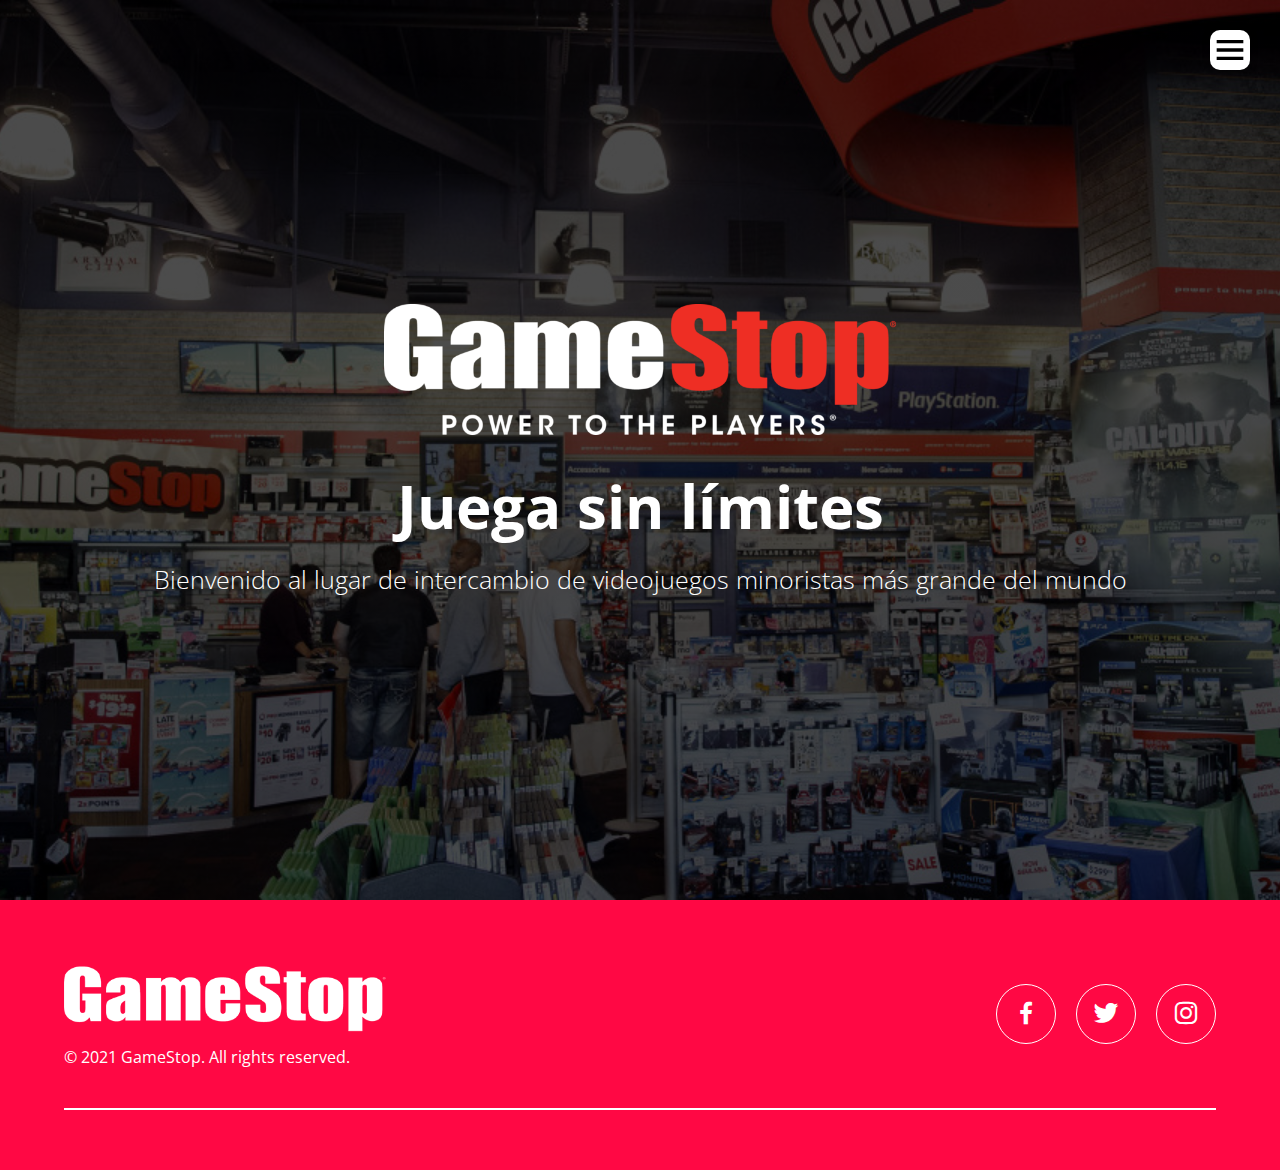
<file: index.html>
<!DOCTYPE html>
<html lang="en">
<head>
    <meta charset="UTF-8">
    <meta http-equiv="X-UA-Compatible" content="IE=edge">
    <meta name="viewport" content="width=device-width, initial-scale=1.0">
    <title>GameStop | Inicio</title>
    <link rel="stylesheet" href="./css/estilos.css">
    <link rel="icon" href="./img/symbol.png">
    <link href='https://unpkg.com/boxicons@2.0.7/css/boxicons.min.css' rel='stylesheet'>
    <link href="https://fonts.googleapis.com/css2?family=Open+Sans:wght@300;400;700&display=swap" rel="stylesheet">
</head>
<body>
    <header class="header" id="inicio">
        <img src="img/hamburguesa.svg" alt="" class="hamburger">
        <nav class="menu-navegacion">
            <a href="#inicio">Inicio</a>
            <a href="servicio.html">Servicio</a>
            <a href="portafolio.html">Nuestros productos</a>
            <a href="expertos.html">Expertos</a>
            <a href="nosotros.html">Sobre nosotros</a>
            <a href="suscripcion.html">Suscripción</a>
            <a href="#contacto">Redes Sociales</a>
        </nav>
        <div class="#contenedor head">
            <img src="img/whiteredlogo.png" alt="">
            <h1 class = "titulo"></h1>
            <h1 class = "titulo">Juega sin límites</h1>
            <p class="copy">Bienvenido al lugar de intercambio de videojuegos minoristas más grande del mundo</p>
        </div>
    </header>
    <main>
    </main>
    <footer id="contacto">
        <div class="contenedor footer-content">
            <div class="contact-us">
                <img src="img/whitelogo.png"></img>
                <p>© 2021 GameStop. All rights reserved.</p>
            </div>
            <div class="social-media">
                <a href="https://www.facebook.com/GameStop/" class="social-media-icon">
                    <i class='bx bxl-facebook' ></i>
                </a>
                <a href="https://twitter.com/gamestop?lang=es" class="social-media-icon">
                    <i class='bx bxl-twitter' ></i>
                </a>
                <a href="https://www.instagram.com/gamestop/?hl=es" class="social-media-icon">
                    <i class='bx bxl-instagram' ></i>
                </a>
            </div>
        </div>
        <div class="line"></div>
    </footer>

    <script src="js/menu.js"></script>
    <script src="js/lightbox.js"></script>
</body>
</html>
</file>
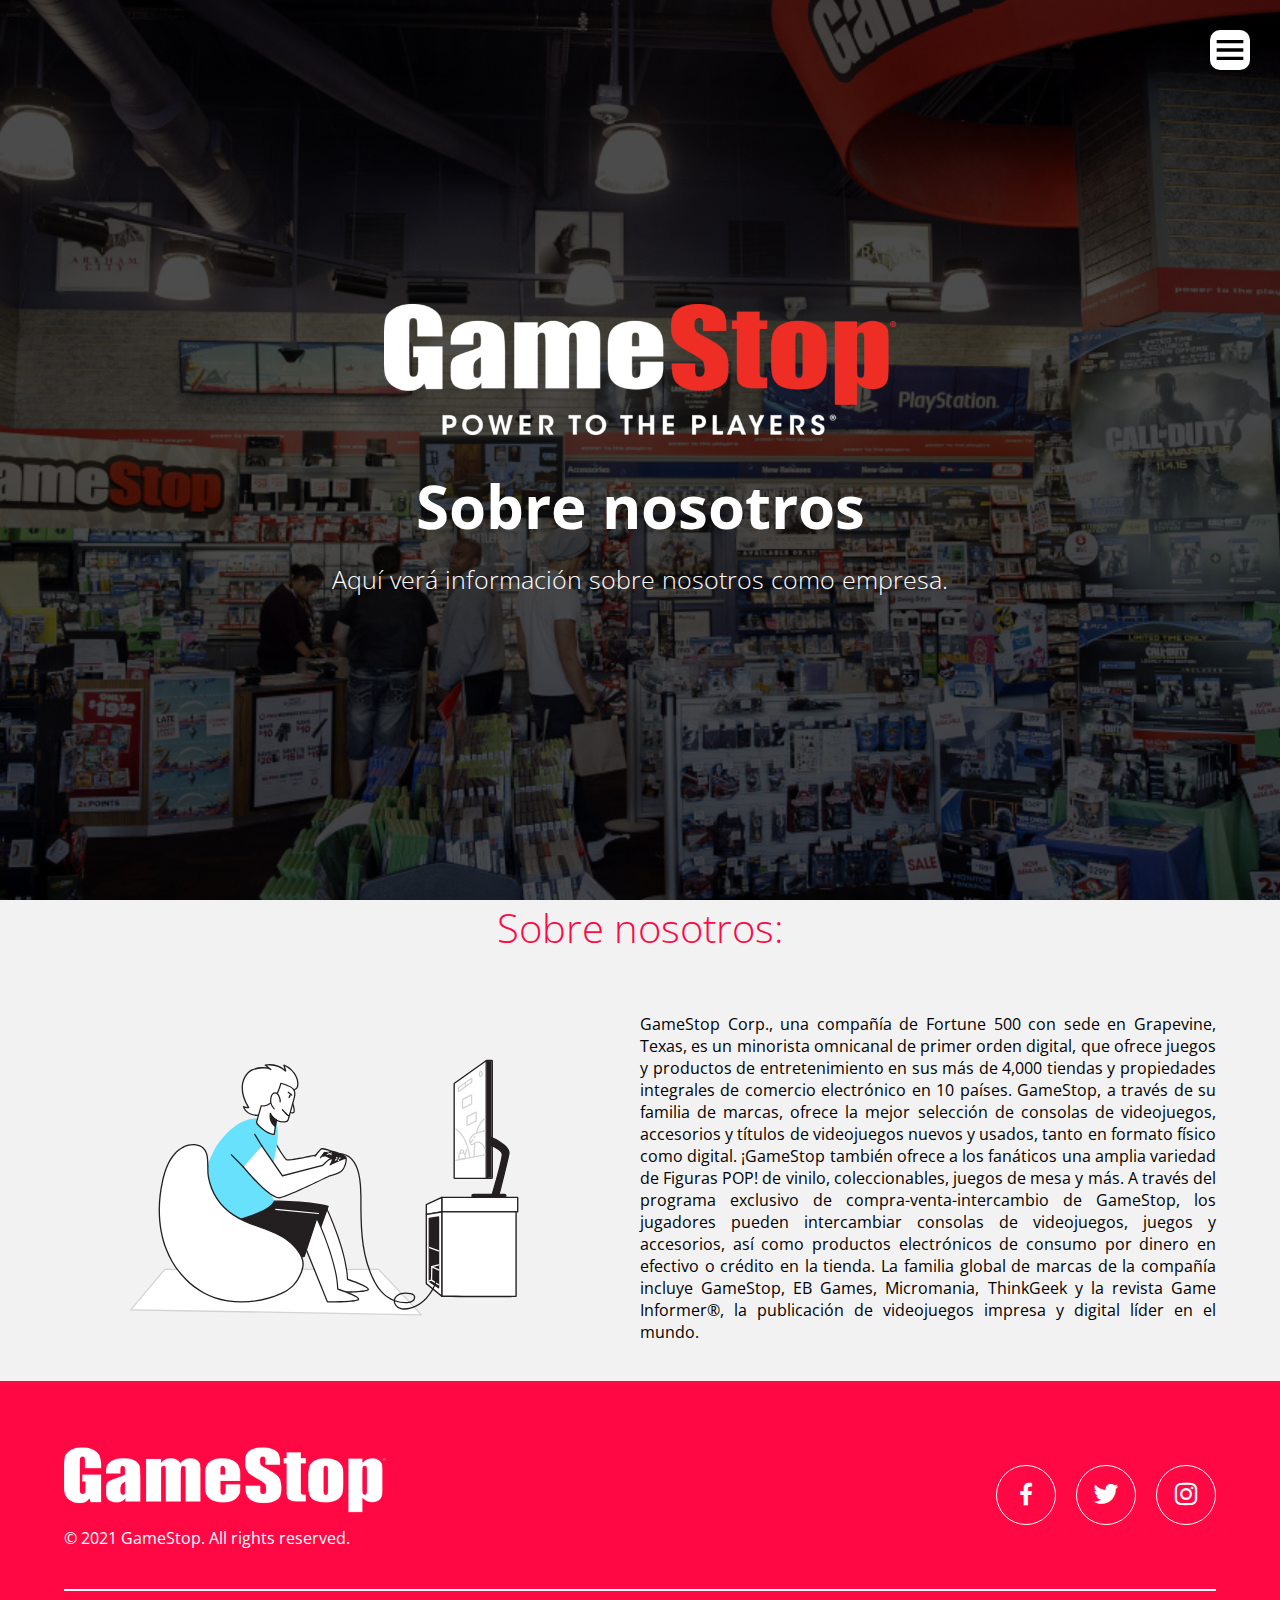
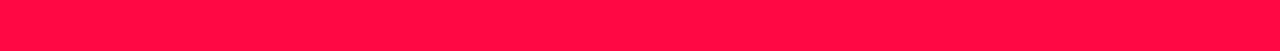
<file: nosotros.html>
<!DOCTYPE html>
<html lang="en">
<head>
    <meta charset="UTF-8">
    <meta http-equiv="X-UA-Compatible" content="IE=edge">
    <meta name="viewport" content="width=device-width, initial-scale=1.0">
    <title>GameStop | Sobre nosotros</title>
    <link rel="stylesheet" href="./css/estilos.css">
    <link rel="icon" href="./img/symbol.png">
    <link href='https://unpkg.com/boxicons@2.0.7/css/boxicons.min.css' rel='stylesheet'>
    <link href="https://fonts.googleapis.com/css2?family=Open+Sans:wght@300;400;700&display=swap" rel="stylesheet">
</head>
<body>
    <header class="header" id="inicio">
        <img src="img/hamburguesa.svg" alt="" class="hamburger">
        <nav class="menu-navegacion">
            <a href="index.html">Inicio</a>
            <a href="servicio.html">Servicio</a>
            <a href="portafolio.html">Nuestros productos</a>
            <a href="expertos.html">Expertos</a>
            <a href="#nosotros">Sobre nosotros</a>
            <a href="suscripcion.html">Suscripción</a>
            <a href="#contacto">Redes Sociales</a>
        </nav>
        <div class="#contenedor head">
            <img src="img/whiteredlogo.png" alt="">
            <h1 class = "titulo"></h1>
            <h1 class = "titulo">Sobre nosotros</h1>
            <p class="copy">Aquí verá información sobre nosotros como empresa.</p>
        </div>
    </header>
    <main>
        <section class="aboutus" id="nosotros">
            <h2 class="subtitulo">Sobre nosotros:</h2>
            <div class="contenedor-servicio">
                <img src="img/Gaming _Flatline.svg" alt="" srcset="">
                <div class="gaming-servicio">
                    <div class="service">
                        <p>GameStop Corp., una compañía de Fortune 500 con sede en Grapevine, Texas, es un minorista omnicanal de primer orden digital, que ofrece juegos y productos de entretenimiento en sus más de 4,000 tiendas y propiedades integrales de comercio electrónico en 10 países. GameStop, a través de su familia de marcas, ofrece la mejor selección de consolas de videojuegos, accesorios y títulos de videojuegos nuevos y usados, tanto en formato físico como digital.

                            ¡GameStop también ofrece a los fanáticos una amplia variedad de Figuras POP! de vinilo, coleccionables, juegos de mesa y más. A través del programa exclusivo de compra-venta-intercambio de GameStop, los jugadores pueden intercambiar consolas de videojuegos, juegos y accesorios, así como productos electrónicos de consumo por dinero en efectivo o crédito en la tienda.
                            
                            La familia global de marcas de la compañía incluye GameStop, EB Games, Micromania, ThinkGeek y la revista Game Informer®, la publicación de videojuegos impresa y digital líder en el mundo.</p>
                    </div>
                </div>
            </div>
        </section>
    </main>
    <footer id="contacto">
        <div class="contenedor footer-content">
            <div class="contact-us">
                <img src="img/whitelogo.png"></img>
                <p>© 2021 GameStop. All rights reserved.</p>
            </div>
            <div class="social-media">
                <a href="https://www.facebook.com/GameStop/" class="social-media-icon">
                    <i class='bx bxl-facebook' ></i>
                </a>
                <a href="https://twitter.com/gamestop?lang=es" class="social-media-icon">
                    <i class='bx bxl-twitter' ></i>
                </a>
                <a href="https://www.instagram.com/gamestop/?hl=es" class="social-media-icon">
                    <i class='bx bxl-instagram' ></i>
                </a>
            </div>
        </div>
        <div class="line"></div>
    </footer>

    <script src="js/menu.js"></script>
</body>
</html>
</file>
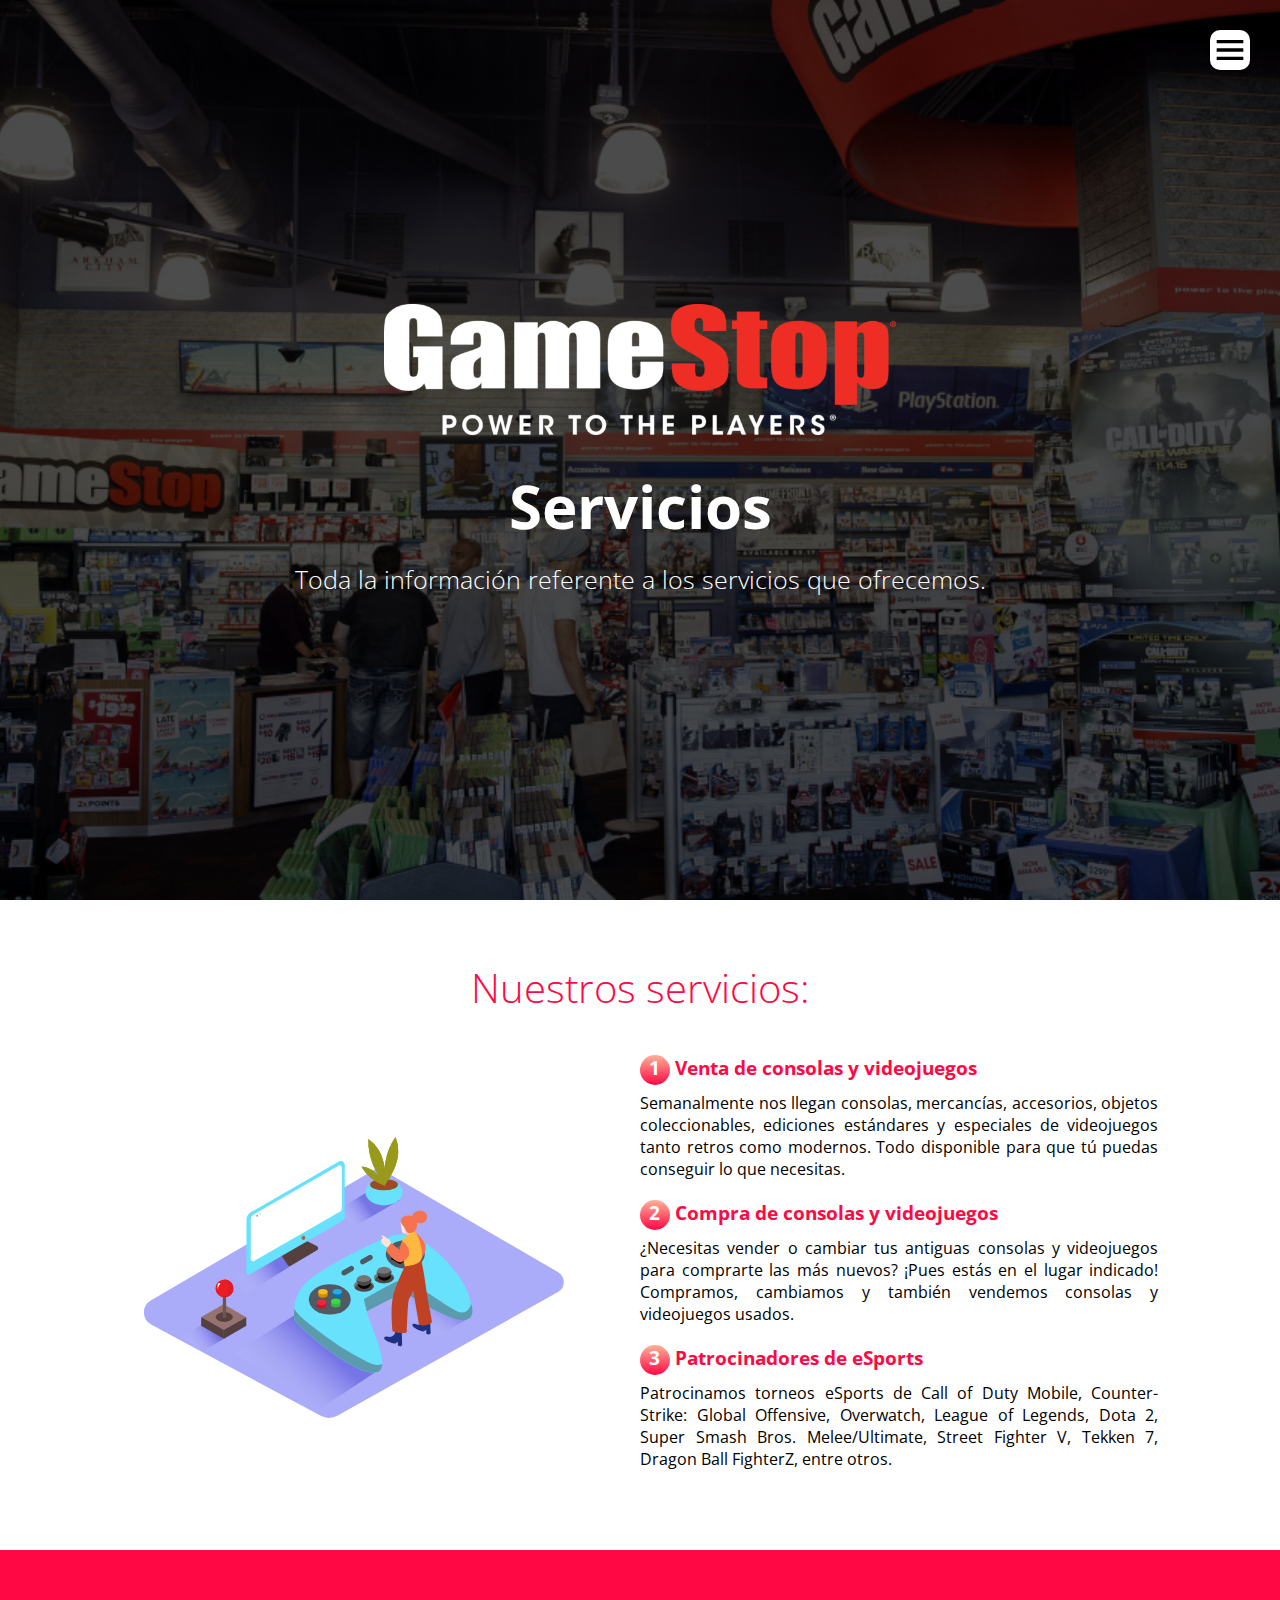
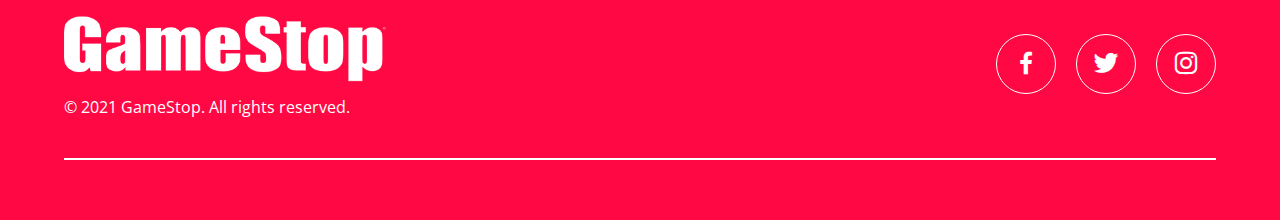
<file: servicio.html>
<!DOCTYPE html>
<html lang="en">
<head>
    <meta charset="UTF-8">
    <meta http-equiv="X-UA-Compatible" content="IE=edge">
    <meta name="viewport" content="width=device-width, initial-scale=1.0">
    <title>GameStop | Servicio</title>
    <link rel="stylesheet" href="./css/estilos.css">
    <link rel="icon" href="./img/symbol.png">
    <link href='https://unpkg.com/boxicons@2.0.7/css/boxicons.min.css' rel='stylesheet'>
    <link href="https://fonts.googleapis.com/css2?family=Open+Sans:wght@300;400;700&display=swap" rel="stylesheet">
</head>
<body>
    <header class="header" id="inicio">
        <img src="img/hamburguesa.svg" alt="" class="hamburger">
        <nav class="menu-navegacion">
            <a href="index.html">Inicio</a>
            <a href="#servicio">Servicio</a>
            <a href="portafolio.html">Nuestros productos</a>
            <a href="expertos.html">Expertos</a>
            <a href="nosotros.html">Sobre nosotros</a>
            <a href="suscripcion.html">Suscripción</a>
            <a href="#contacto">Redes Sociales</a>
        </nav>
        <div class="#contenedor head">
            <img src="img/whiteredlogo.png" alt="">
            <h1 class = "titulo"></h1>
            <h1 class = "titulo">Servicios</h1>
            <p class="copy">Toda la información referente a los servicios que ofrecemos.</p>
        </div>
    </header>
    <main>
        <section class="contenedor" id="servicio"> 
            <h2 class="subtitulo">Nuestros servicios:</h2>
            <div class="contenedor-servicio">
                <img src="img/Gaming _Isometric.svg" alt="" srcset="">
                <div class="gaming-servicio">
                    <div class="service">
                        <h3 class="n-service"><span class="number">1</span>Venta de consolas y videojuegos</h3>
                        <p>Semanalmente nos llegan consolas, mercancías, accesorios, objetos coleccionables, ediciones estándares y especiales de videojuegos tanto retros como modernos. Todo disponible para que tú puedas conseguir lo que necesitas.</p>
                    </div>
                    <div class="service">
                        <h3 class="n-service"><span class="number">2</span>Compra de consolas y videojuegos</h3>
                        <p>¿Necesitas vender o cambiar tus antiguas consolas y videojuegos para comprarte las más nuevos? ¡Pues estás en el lugar indicado! Compramos, cambiamos y también vendemos consolas y videojuegos usados.</p>
                    </div>
                    <div class="service">
                        <h3 class="n-service"><span class="number">3</span>Patrocinadores de eSports</h3>
                        <p>Patrocinamos torneos eSports de Call of Duty Mobile, Counter-Strike: Global Offensive, Overwatch, League of Legends, Dota 2, Super Smash Bros. Melee/Ultimate, Street Fighter V, Tekken 7, Dragon Ball FighterZ, entre otros.</p>
                    </div>
                </div>
            </div>
    </main>
    <footer id="contacto">
        <div class="contenedor footer-content">
            <div class="contact-us">
                <img src="img/whitelogo.png"></img>
                <p>© 2021 GameStop. All rights reserved.</p>
            </div>
            <div class="social-media">
                <a href="https://www.facebook.com/GameStop/" class="social-media-icon">
                    <i class='bx bxl-facebook' ></i>
                </a>
                <a href="https://twitter.com/gamestop?lang=es" class="social-media-icon">
                    <i class='bx bxl-twitter' ></i>
                </a>
                <a href="https://www.instagram.com/gamestop/?hl=es" class="social-media-icon">
                    <i class='bx bxl-instagram' ></i>
                </a>
            </div>
        </div>
        <div class="line"></div>
    </footer>

    <script src="js/menu.js"></script>
</body>
</html>
</file>
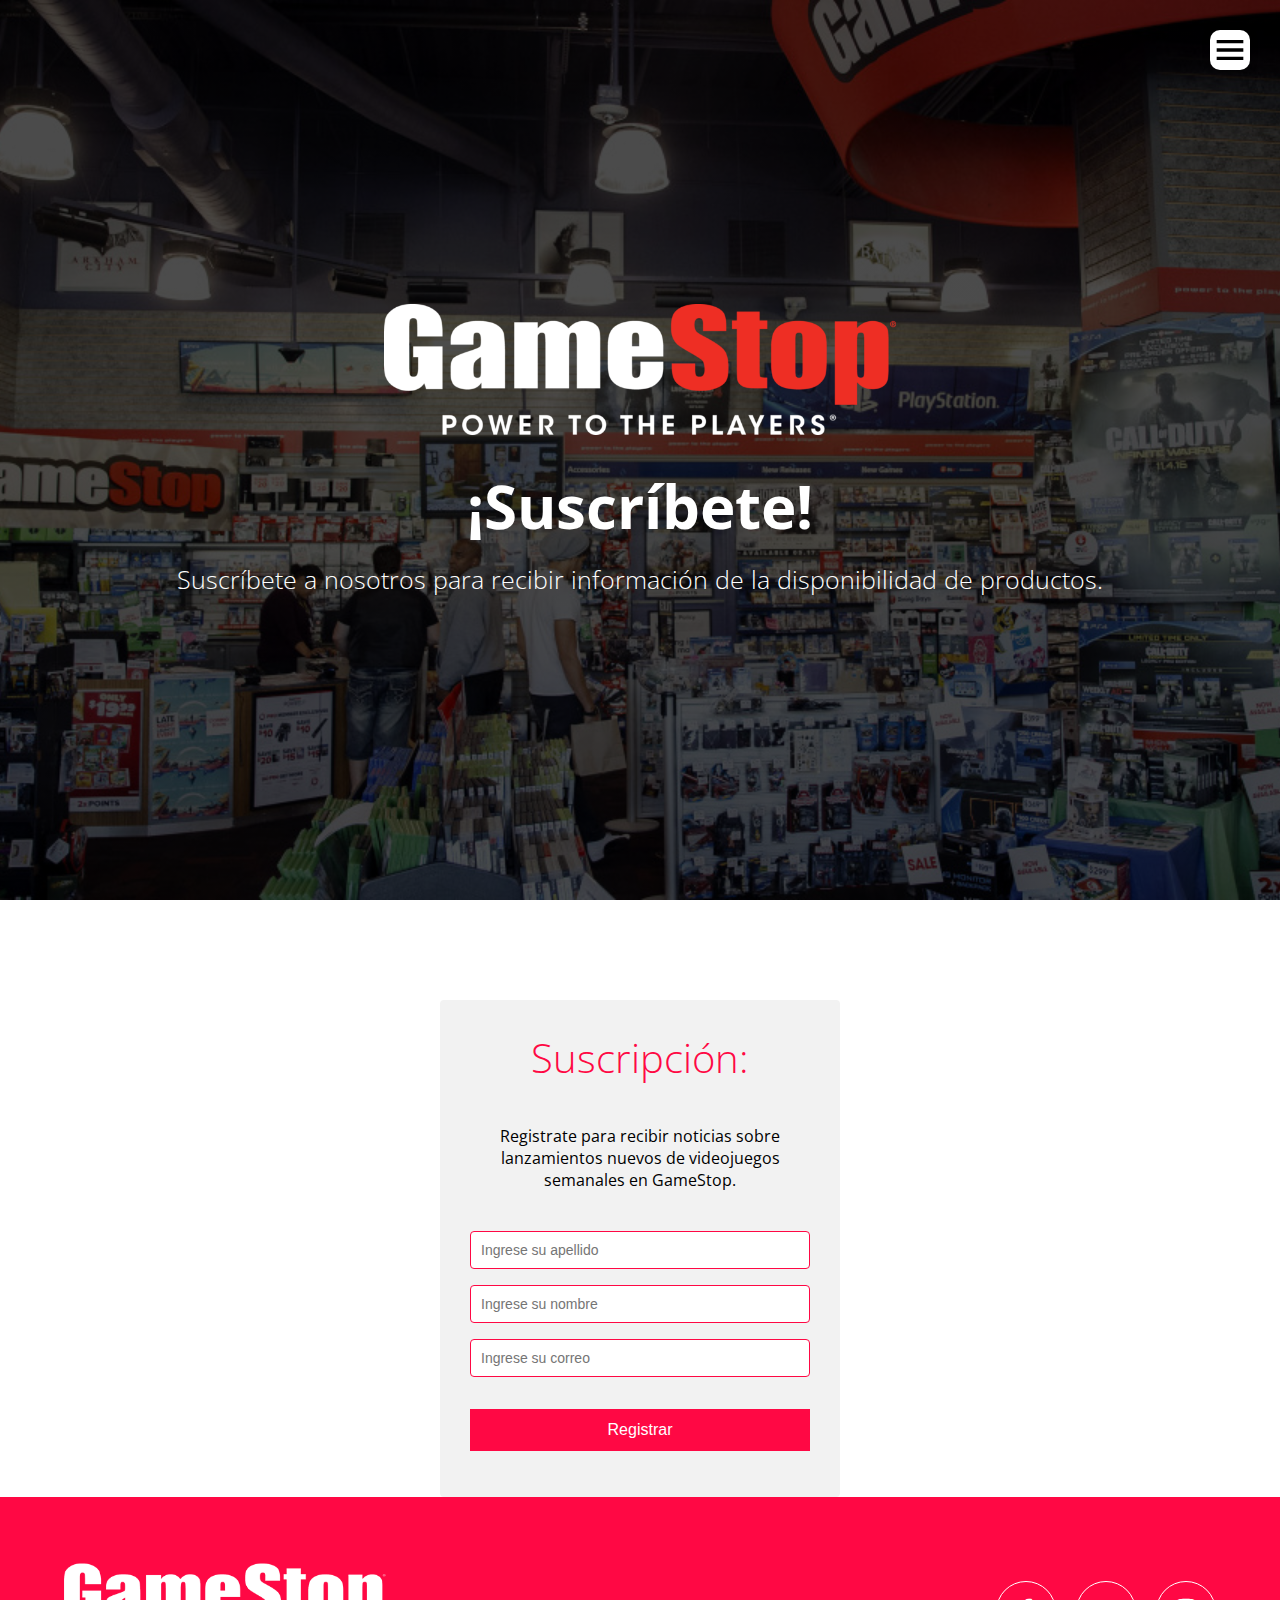
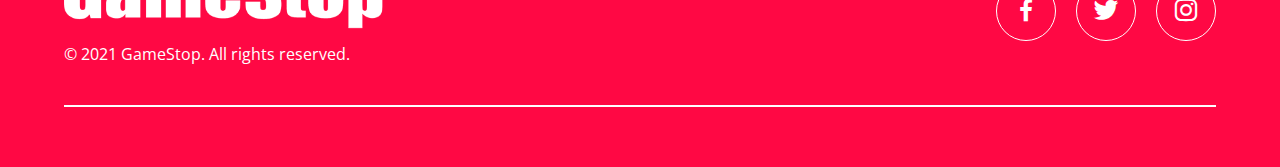
<file: suscripcion.html>
<!DOCTYPE html>
<html lang="en">
<head>
    <meta charset="UTF-8">
    <meta http-equiv="X-UA-Compatible" content="IE=edge">
    <meta name="viewport" content="width=device-width, initial-scale=1.0">
    <title>GameStop | Suscripción</title>
    <link rel="stylesheet" href="./css/estilos.css">
    <link rel="icon" href="./img/symbol.png">
    <link href='https://unpkg.com/boxicons@2.0.7/css/boxicons.min.css' rel='stylesheet'>
    <link href="https://fonts.googleapis.com/css2?family=Open+Sans:wght@300;400;700&display=swap" rel="stylesheet">
</head>
<body>
    <header class="header" id="inicio">
        <img src="img/hamburguesa.svg" alt="" class="hamburger">
        <nav class="menu-navegacion">
            <a href="index.html">Inicio</a>
            <a href="servicio.html">Servicio</a>
            <a href="portafolio.html">Nuestros productos</a>
            <a href="expertos.html">Expertos</a>
            <a href="nosotros.html">Sobre nosotros</a>
            <a href="#suscripcion">Suscripción</a>
            <a href="#contacto">Redes Sociales</a>
        </nav>
        <div class="#contenedor head">
            <img src="img/whiteredlogo.png" alt="">
            <h1 class = "titulo"></h1>
            <h1 class = "titulo">¡Suscríbete!</h1>
            <p class="copy">Suscríbete a nosotros para recibir información de la disponibilidad de productos.</p>
        </div>
    </header>
    <main>
        <section class="sus" id="suscripcion">
            <section class="form-register">
                <h2 class="subtitulo">Suscripción:</h2>
                <p>Registrate para recibir noticias sobre lanzamientos nuevos de videojuegos semanales en GameStop.</p>
                <input class="controls" type="required" name="apellidos" id="apellidos" placeholder="Ingrese su apellido">
                <input class="controls" type="required" name="nombres" id="nombres" placeholder="Ingrese su nombre">
                <input class="controls" type="required" name="correo" id="correo" placeholder="Ingrese su correo">
                <input class="botons" type="submit" value="Registrar">
            </section>
        </section>
    </main>
    <footer id="contacto">
        <div class="contenedor footer-content">
            <div class="contact-us">
                <img src="img/whitelogo.png"></img>
                <p>© 2021 GameStop. All rights reserved.</p>
            </div>
            <div class="social-media">
                <a href="https://www.facebook.com/GameStop/" class="social-media-icon">
                    <i class='bx bxl-facebook' ></i>
                </a>
                <a href="https://twitter.com/gamestop?lang=es" class="social-media-icon">
                    <i class='bx bxl-twitter' ></i>
                </a>
                <a href="https://www.instagram.com/gamestop/?hl=es" class="social-media-icon">
                    <i class='bx bxl-instagram' ></i>
                </a>
            </div>
        </div>
        <div class="line"></div>
    </footer>

    <script src="js/menu.js"></script>
    <script src="js/lightbox.js"></script>
</body>
</html>
</file>
<file: css/estilos.css>
*{
    margin: 0;
    padding: 0;
    box-sizing: border-box;
}

:root {
    scroll-behavior: smooth;
}

body {
    font-family: 'Open Sans', sans-serif;
}

.contenedor {
    width: 90%;
    max-width: 1200px;
    overflow: hidden;
    margin: auto;
    padding: 60px 0;
}

header {
    height:100vh;
    background-image: linear-gradient(to right, rgba(0, 0, 0, 0.7) 0%, rgba(0, 0, 0, 0.7) 100%), url(../img/gamestop.jpg);
    background-repeat: no-repeat;
    background-size:cover;
    background-attachment: fixed;
    background-position:center;
}

.head {
    text-align: center;
    padding: 0;
    height: 100%;
    display: flex;
    justify-content:center;
    align-items: center;
    flex-direction: column;
    color: #fff;
}

.head img {
    width: 40%;
    display: block;
    margin-bottom: 15px;
}

.hamburger {
    position: fixed;
    z-index: 10;
    top: 30px;
    right: 30px;
    background: #fff;
    width:40px;
    height:40px;
    cursor: pointer;
    border-radius: 10px;
    box-shadow: 0 0 6px rgba(0, 0, 0, 0.5);
}

.menu-navegacion {
    position: fixed;
    top: 0;
    right: 0;
    width: 20vw;
    height: 100%;
    background-image: linear-gradient(to top, #ff0844 0%, #ff0844 100%);
    display: flex;
    flex-direction: column;
    justify-content: space-evenly;
    align-items: center;
    transition: transform .3s ease-in-out;
    transform: translate(110%);
    box-shadow: 0 0 6px rgba(0, 0, 0, 0.5);
}

.spread{
    transform:translate(0);
}

.menu-navegacion a {
    color: #fff;
    text-decoration: none;
}

.titulo {
    font-size: 60px;
    margin-bottom: 15px;
}

.copy {
    font-weight: 300;
    font-size: 25px;
}

/*Nuestro Servicio*/

.subtitulo {
    text-align: center;
    font-weight: 300;
    color: #ff0844;
    margin-bottom: 40px;
    font-size: 40px;
}

.contenedor-servicio {
    display: flex;
    justify-content: space-evenly;
    align-items: center;
    flex-wrap: wrap;
}

.contenedor-servicio img {
    width: 40%;
}

.gaming-servicio {
    width: 45%;
}

.service {
    text-align: justify;
    margin-bottom: 20px;
}

.n-service {
    margin-bottom: 7px;
    color: #ff0844;
}

.number {
    display: inline-block;
    background-image: linear-gradient(to top, #ff0844 0%, #ffb199 100%);
    width: 30px;
    height: 30px;
    color: #fff;
    text-align:center;
    border-radius:50%;
    font-weight: 700;
    line-height: height 30px;
    margin-right: 5px;
}

.gallery {
    background: #f2f2f2;
}

.contenedor-galeria {
    display: flex;
    justify-content: space-evenly;
    flex-wrap: wrap;
}

.img-galeria {
    object-fit: cover;
    width: 30%;
    display: block;
    margin-bottom: 15px;
    box-shadow: 0 0 6px rgba(0, 0, 0, 0.5);
    cursor: pointer;
}

.imagen-light {
    position: fixed;
    background: rgba(0, 0, 0, 0.5);
    width: 100%;
    height: 100%;
    top: 0;
    left: 0;
    display: flex;
    justify-content: center;
    align-items: center;
    transform: translate(100%);
    transition: transform .2s ease-in-out;
}

.show {
    transform: translate(0);
}

.agregar-imagen {
    object-fit: cover;
    width: 60%;
    border-radius: 10px;
    transform: scale(0);
    transition: transform .3s .2s;
}

.showImagen {
    transform: scale(1);
}

.close {
    position: absolute;
    top: 15px;
    right: 15px;
    width: 40px;
    cursor: pointer;
}

.experts {
    display: flex;
    justify-content: space-evenly;
    align-items: center;
    flex-wrap: wrap;
}

.cont-expert {
    width: 30%;
    text-align: center;
    margin-bottom: 20px;
}

.cont-expert img {
    width: 80%;
    display: block;
    margin: 0 auto;
}

.n-expert {
    display: inline-block;
    margin: top 20px;
    width: 100%;
    font-weight: 400;
}

.aboutus {
    background: #f2f2f2;
}

.form-register {
    width: 400px;
    padding:30px;
    margin: auto;
    margin-top: 100px;
    border-radius:4px;
    background: #f2f2f2;
}

.controls {
    width: 100%;
    padding:10px;
    border-radius:4px;
    margin-bottom: 16px;
    border: 1px solid #ff0844;
    font-size: 14px;
}

.form-register p {
    text-align: center;
    margin-bottom: 40px;
}

.form-register .botons {
    width: 100%;
    background: #ff0844;
    border: none;
    padding: 12px;
    color: white;
    margin: 16px 0;
    font-size:16px;
}

/*Footer*/

footer {
    background: #ff0844;
    padding-bottom: 0.1px;
}

.footer-content {
    display: flex;
    justify-content: space-between;
    align-items: center;
    flex-wrap: wrap;
    padding-top: 60px;
    padding-bottom: 40px;
}

.contact-us {
    width: 40%;
    color: #fff;
}

.brand {
    font-weight: 500;
    font-size: 40px;
}

.brand+p {
  font-weight: 500;  
}

.social-media {
    width: 50%;
    display: flex;
    justify-content:flex-end;
}

.social-media-icon {
    display: inline-block;
    margin-left: 20px;
    width: 60px;
    height: 60px;
    border: 1px solid #fff;
    border-radius:50%;
    text-align: center;
    color: #fff;
}

.social-media-icon:hover {
    background: #fff;
    color: #ff0844;
}

.social-media-icon {
    font-size: 30px;
    line-height: 60px;
}

.line {
    width: 90%;
    max-width: 1200px;
    margin: 0 auto;
    height: 2px;
    background: #fff;
    margin-bottom: 60px;
}

.contact-us img {
    width: 70%;
}

@media screen and (max-width:800px) {
    .menu-navegacion {
        width:50vw;
    }

    .titulo {
        font: size 40px;
    }

    .contenedor-servicio {
        width:80%;
        margin-bottom: 40px;
    }

    .gaming-servicio {
        width:80%;
    }

    .service {
        margin-bottom: 30px;
    }

    .agregar-imagen {
        width:80%;
    }

    .img-galeria {
        width: 45%;
    }

    .cont-expert {
        width: 80%;
    }

    .footer-content {
        justify-content:center;
    }

    .social-media {
        width: 80%;
        justify-content: space-evenly;
    }

    .social-media-icon {
        margin-left: 0;
    }

    .social-media i {
        margin-left: 0;
    }

    .contact-us {
        text-align: center;
        width: 80%;
        margin-bottom: 40px;
    }

    .contact-us img {
        width: 50%;
    }

    .head img {
        width: 60%;
    }

    .form-register {
        text-align: center;
        width: 80%;
        margin-bottom: 40px;
    }
}

@media screen and (max-width:500px) {
    .menu-navegacion {
        width: 65vw;
    }

    .hamburger {
        top: 20px;
        right: 20px;
    }

    .titulo {
        font-size: 30px;
    }

    .subtitulo {
        font-size: 30px;
    }

    .agregar-galeria {
        width: 95%;
    }

    .agregar-imagen {
        width: 95%;
    }

    .social-media {
        width:100%;
    }

    .contact-us {
        width: 900%;
    }

    .contenedor-servicio img {
        width: 80%;
        display: block;
        margin-bottom: 15px;
    }

    .contenedor-servicio {
        text-align: center;
        display:flex;
    }

    .contenedor-servicio img {
        display:flex;
    }
}
</file>
